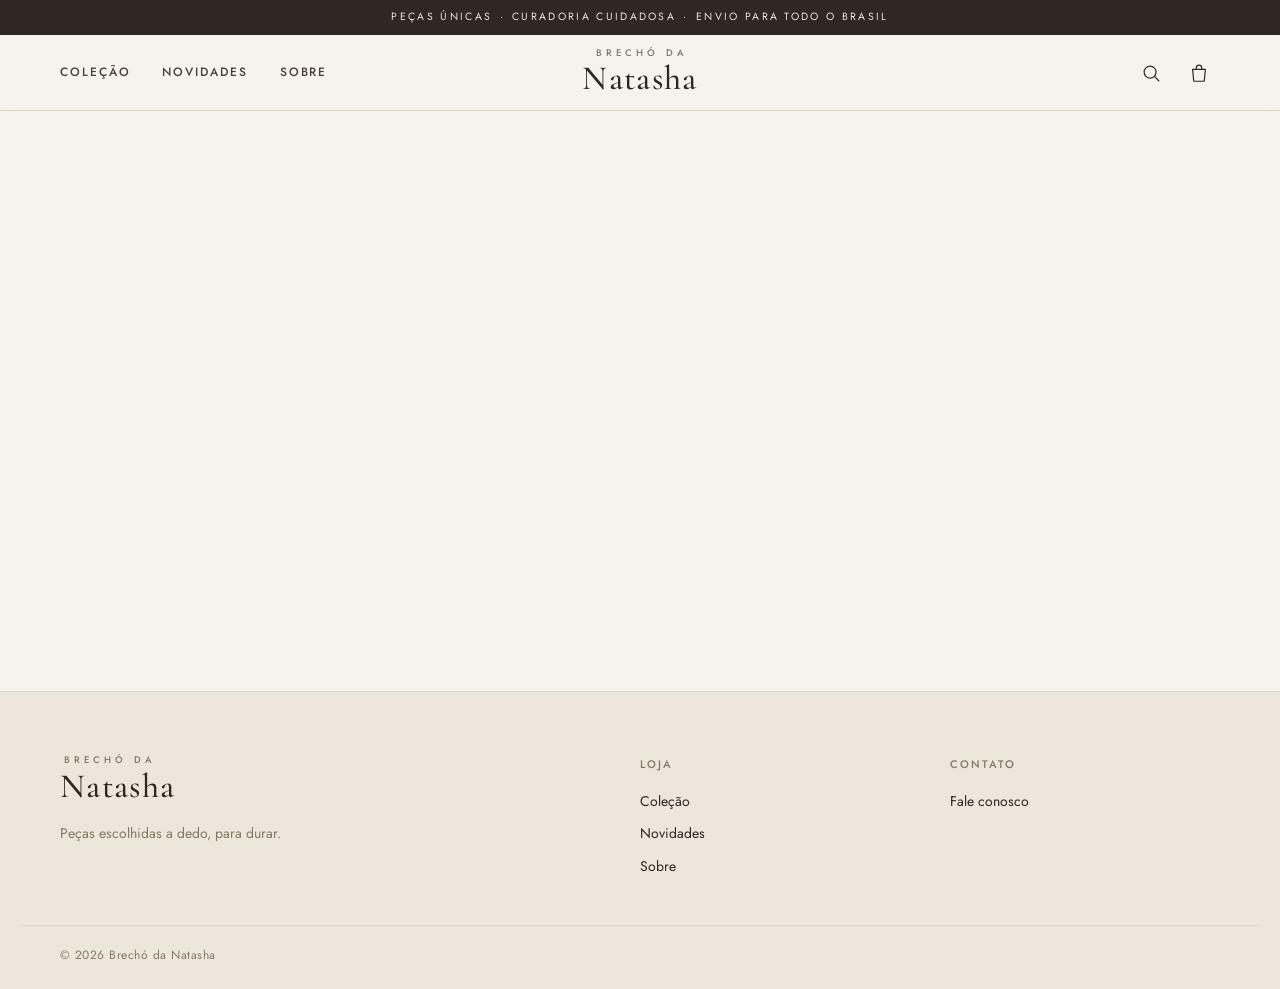
<file: index.html>
<!doctype html>
<html lang="pt-BR">
  <head>
    <meta charset="utf-8" />
    <meta name="viewport" content="width=device-width, initial-scale=1, viewport-fit=cover" />
    <title>Brechó da Natasha</title>
    <meta name="description" content="Peças selecionadas com cuidado: roupas e acessórios de qualidade, em ótimo estado, para um guarda-roupa elegante e atemporal." />
    <meta name="theme-color" content="#f6f2ec" />
    <meta property="og:type" content="website" />
    <meta property="og:title" content="Brechó da Natasha" />
    <meta property="og:description" content="Peças selecionadas com cuidado, para um guarda-roupa elegante e atemporal." />
    <link rel="icon" href="assets/icone.svg" type="image/svg+xml" />
    <link rel="preconnect" href="https://fonts.googleapis.com" />
    <link rel="preconnect" href="https://fonts.gstatic.com" crossorigin />
    <link
      href="https://fonts.googleapis.com/css2?family=Cormorant+Garamond:ital,wght@0,400;0,500;0,600;1,400;1,500&family=Jost:wght@300;400;500&display=swap"
      rel="stylesheet"
    />
    <link rel="stylesheet" href="css/base.css" />
    <link rel="stylesheet" href="css/loja.css" />
  </head>
  <body>
    <a class="sr" href="#conteudo">Ir para o conteúdo</a>

    <div class="faixa" id="faixa"><span>Peças únicas</span><span class="faixa-extra">Curadoria cuidadosa</span><span>Envio para todo o Brasil</span></div>

    <header class="topo" id="topo">
      <div class="topo-interno">
        <button class="icone-botao so-celular" id="abrir-menu" aria-label="Abrir menu">
          <svg viewBox="0 0 24 24" aria-hidden="true"><path d="M3 7h18M3 12h18M3 17h18" /></svg>
        </button>
        <nav class="menu-principal" id="menu-principal" aria-label="Principal">
          <a href="#/colecao" data-rota="colecao">Coleção</a>
          <a href="#/colecao?ordem=recentes" data-rota="novidades">Novidades</a>
          <a href="#/sobre" data-rota="sobre">Sobre</a>
        </nav>
        <a href="#/" class="logo" id="logo" aria-label="Página inicial"></a>
        <div class="acoes-topo">
          <button class="icone-botao" id="abrir-busca" aria-label="Buscar">
            <svg viewBox="0 0 24 24" aria-hidden="true"><circle cx="11" cy="11" r="6.5" /><path d="m16 16 4.5 4.5" /></svg>
          </button>
          <button class="icone-botao sacola-botao" id="abrir-sacola" aria-label="Abrir sacola">
            <svg viewBox="0 0 24 24" aria-hidden="true"><path d="M5 8h14l-1.2 12.2a1 1 0 0 1-1 .8H7.2a1 1 0 0 1-1-.8L5 8Z" /><path d="M9 8V6.5a3 3 0 0 1 6 0V8" /></svg>
            <span class="contador oculto" id="contador-sacola">0</span>
          </button>
        </div>
      </div>
      <form class="busca" id="busca" role="search" hidden>
        <label class="sr" for="campo-busca">Buscar peças</label>
        <input id="campo-busca" type="search" placeholder="Peça, marca ou cor" autocomplete="off" />
        <button type="submit" class="botao pequeno">Buscar</button>
      </form>
    </header>

    <div class="menu-celular" id="menu-celular" hidden>
      <div class="menu-celular-painel">
        <button class="icone-botao fechar" id="fechar-menu" aria-label="Fechar menu">
          <svg viewBox="0 0 24 24" aria-hidden="true"><path d="M6 6l12 12M18 6 6 18" /></svg>
        </button>
        <nav id="menu-celular-links"></nav>
      </div>
    </div>

    <div class="aviso-pedido" id="aviso-pedido" role="status" hidden></div>

    <main id="conteudo" tabindex="-1"></main>

    <footer class="rodape">
      <div class="rodape-interno">
        <div class="rodape-marca">
          <a href="#/" class="logo logo-rodape" id="logo-rodape"></a>
          <p id="rodape-slogan"></p>
        </div>
        <div class="rodape-col">
          <span class="rotulo">Loja</span>
          <a href="#/colecao">Coleção</a>
          <a href="#/colecao?ordem=recentes">Novidades</a>
          <a href="#/sobre">Sobre</a>
        </div>
        <div class="rodape-col" id="rodape-contato">
          <span class="rotulo">Contato</span>
        </div>
      </div>
      <div class="rodape-base">
        <span id="rodape-copy"></span>
      </div>
    </footer>

    <div class="sacola-fundo" id="sacola-fundo" hidden></div>
    <aside class="sacola" id="sacola" aria-label="Sacola" aria-hidden="true">
      <div class="sacola-topo">
        <h2 class="serif">Sua sacola</h2>
        <button class="icone-botao" id="fechar-sacola" aria-label="Fechar sacola">
          <svg viewBox="0 0 24 24" aria-hidden="true"><path d="M6 6l12 12M18 6 6 18" /></svg>
        </button>
      </div>
      <div class="sacola-itens" id="sacola-itens"></div>
      <div class="sacola-rodape" id="sacola-rodape"></div>
    </aside>

    <script src="vendor/supabase-2.118.0.js"></script>
    <script type="module" src="js/loja.js"></script>
  </body>
</html>
</file>
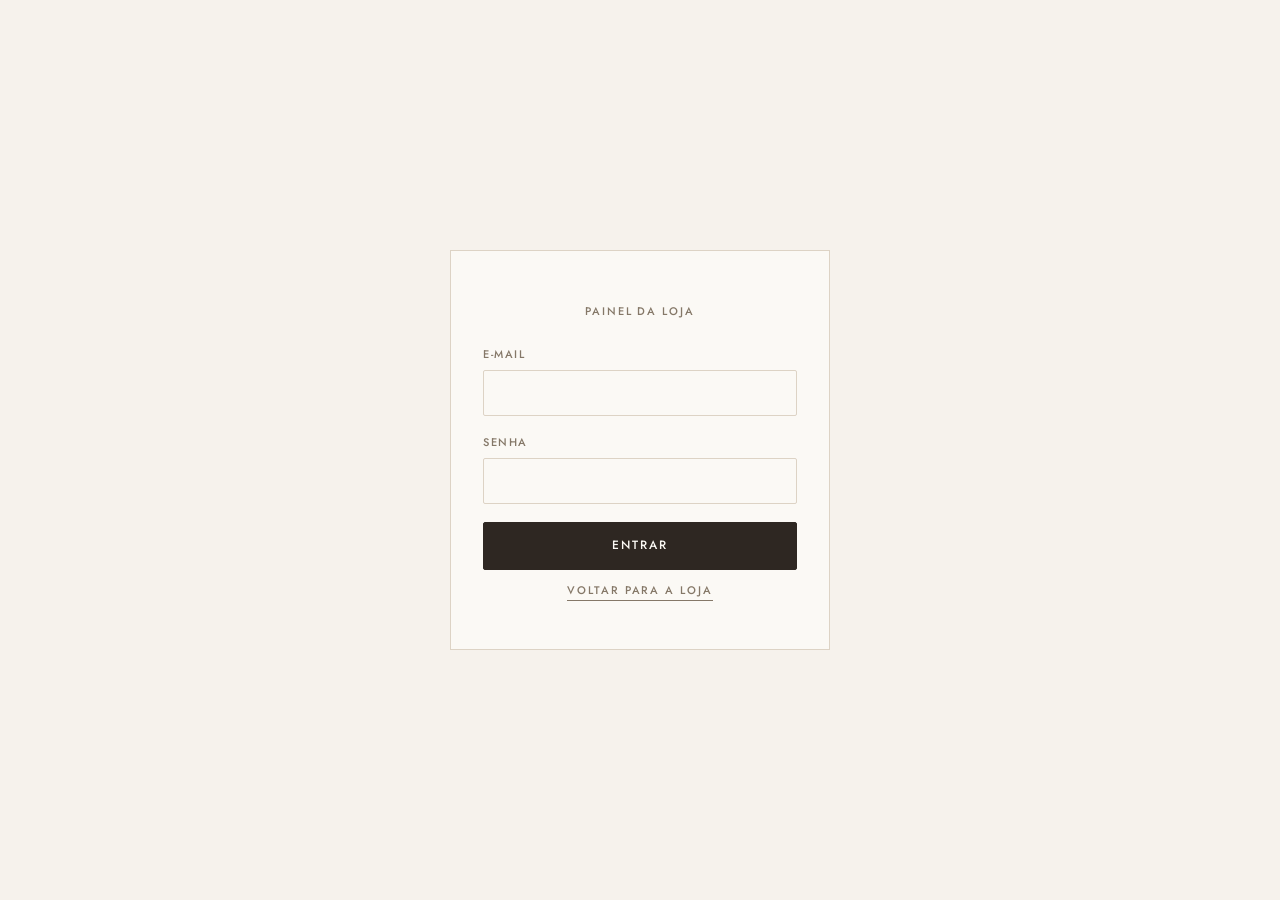
<file: admin.html>
<!doctype html>
<html lang="pt-BR">
  <head>
    <meta charset="utf-8" />
    <meta name="viewport" content="width=device-width, initial-scale=1, viewport-fit=cover" />
    <meta name="robots" content="noindex, nofollow" />
    <title>Painel · Brechó da Natasha</title>
    <meta name="theme-color" content="#2e2722" />
    <link rel="icon" href="assets/icone.svg" type="image/svg+xml" />
    <link rel="preconnect" href="https://fonts.googleapis.com" />
    <link rel="preconnect" href="https://fonts.gstatic.com" crossorigin />
    <link
      href="https://fonts.googleapis.com/css2?family=Cormorant+Garamond:ital,wght@0,400;0,500;0,600;1,400;1,500&family=Jost:wght@300;400;500&display=swap"
      rel="stylesheet"
    />
    <link rel="stylesheet" href="css/base.css" />
    <link rel="stylesheet" href="css/admin.css" />
  </head>
  <body class="painel">
    <!-- Entrar -->
    <section class="entrar oculto" id="tela-entrar">
      <form class="entrar-caixa" id="form-entrar">
        <div class="logo" id="logo-entrar"></div>
        <p class="rotulo">Painel da loja</p>
        <label class="campo"><span>E-mail</span><input name="email" type="email" autocomplete="username" required /></label>
        <label class="campo"><span>Senha</span><input name="senha" type="password" autocomplete="current-password" required /></label>
        <div class="aviso erro oculto" id="erro-entrar"></div>
        <button class="botao largo" type="submit">Entrar</button>
        <a class="link rotulo voltar-loja" href="./">Voltar para a loja</a>
      </form>
    </section>

    <!-- Painel -->
    <div class="app oculto" id="app">
      <aside class="lateral">
        <a class="logo" id="logo-painel" href="./" target="_blank" rel="noopener" title="Abrir a loja"></a>
        <nav class="abas" aria-label="Seções do painel">
          <a href="#cadastro" data-aba="cadastro">
            <svg viewBox="0 0 24 24" aria-hidden="true"><path d="M12 5v14M5 12h14" /></svg>
            <span>Cadastro rápido</span>
          </a>
          <a href="#pecas" data-aba="pecas">
            <svg viewBox="0 0 24 24" aria-hidden="true"><path d="M8 4 4 7l2 4 2-1v10h8V10l2 1 2-4-4-3c-.5 1.6-2 2.5-4 2.5S8.5 5.6 8 4Z" /></svg>
            <span>Peças</span>
          </a>
          <a href="#pedidos" data-aba="pedidos">
            <svg viewBox="0 0 24 24" aria-hidden="true"><path d="M5 8h14l-1.2 12.2a1 1 0 0 1-1 .8H7.2a1 1 0 0 1-1-.8L5 8Z" /><path d="M9 8V6.5a3 3 0 0 1 6 0V8" /></svg>
            <span>Pedidos</span><b class="bolinha oculto" id="novos-pedidos"></b>
          </a>
          <a href="#loja" data-aba="loja">
            <svg viewBox="0 0 24 24" aria-hidden="true"><circle cx="12" cy="12" r="3" /><path d="M19.4 15a1.7 1.7 0 0 0 .3 1.8l.1.1a2 2 0 1 1-2.8 2.8l-.1-.1a1.7 1.7 0 0 0-1.8-.3 1.7 1.7 0 0 0-1 1.5V21a2 2 0 1 1-4 0v-.1a1.7 1.7 0 0 0-1.1-1.5 1.7 1.7 0 0 0-1.8.3l-.1.1a2 2 0 1 1-2.8-2.8l.1-.1a1.7 1.7 0 0 0 .3-1.8 1.7 1.7 0 0 0-1.5-1H3a2 2 0 1 1 0-4h.1a1.7 1.7 0 0 0 1.5-1.1 1.7 1.7 0 0 0-.3-1.8l-.1-.1a2 2 0 1 1 2.8-2.8l.1.1a1.7 1.7 0 0 0 1.8.3H9a1.7 1.7 0 0 0 1-1.5V3a2 2 0 1 1 4 0v.1a1.7 1.7 0 0 0 1 1.5 1.7 1.7 0 0 0 1.8-.3l.1-.1a2 2 0 1 1 2.8 2.8l-.1.1a1.7 1.7 0 0 0-.3 1.8V9a1.7 1.7 0 0 0 1.5 1H21a2 2 0 1 1 0 4h-.1a1.7 1.7 0 0 0-1.5 1Z" /></svg>
            <span>Loja</span>
          </a>
        </nav>
        <div class="lateral-rodape">
          <span id="email-usuario"></span>
          <button class="link" id="sair">Sair</button>
        </div>
      </aside>

      <main class="conteudo-painel">
        <!-- Cadastro rápido -->
        <section class="aba" id="aba-cadastro">
          <header class="aba-topo">
            <div>
              <h1>Cadastro rápido</h1>
              <p>Envie fotos, prints de conversas ou de anúncios do Enjoei, ou cole o texto das peças. O sistema lê tudo e cria os rascunhos para você revisar e publicar.</p>
            </div>
          </header>

          <div class="entrada-rapida">
            <div class="soltar" id="soltar" tabindex="0" role="button" aria-label="Adicionar fotos ou prints">
              <svg viewBox="0 0 24 24" aria-hidden="true"><rect x="3" y="4" width="18" height="16" rx="1.5" /><circle cx="9" cy="10" r="2" /><path d="m21 16-5-5-8 9" /></svg>
              <strong class="so-computador">Solte aqui fotos e prints</strong>
              <strong class="so-celular">Fotos e prints das peças</strong>
              <span class="so-computador">ou cole com Ctrl+V, ou</span>
              <span class="botao pequeno contorno"><span class="so-computador">Escolher arquivos</span><span class="so-celular">Escolher da galeria</span></span>
              <input type="file" id="arquivos" accept="image/*" multiple hidden />
            </div>
            <div class="entrada-texto">
              <label class="campo">
                <span>Texto colado (opcional)</span>
                <textarea id="texto-colado" rows="6" placeholder="Ex.: Vestido midi de linho Farm, tam M, R$ 120&#10;Blazer Zara preto P, de 299 por 149&#10;&#10;Pode colar várias peças de uma vez."></textarea>
              </label>
            </div>
          </div>

          <div class="previas oculto" id="previas"></div>

          <div class="processar-barra">
            <label class="campo modo">
              <span>As imagens são</span>
              <select id="modo">
                <option value="auto">Detectar automaticamente</option>
                <option value="cada">Uma peça por imagem</option>
                <option value="mesma">Todas da mesma peça</option>
              </select>
            </label>
            <button class="botao argila" id="processar" disabled>Ler e criar rascunhos</button>
          </div>
          <p class="dica" id="dica-ia"></p>

          <div id="processando"></div>

          <div class="rascunhos-topo">
            <h2>Rascunhos <span id="qtd-rascunhos"></span></h2>
            <button class="botao pequeno" id="publicar-prontos" disabled>Publicar prontos</button>
          </div>
          <div class="rascunhos" id="lista-rascunhos"></div>
        </section>

        <!-- Peças -->
        <section class="aba oculto" id="aba-pecas">
          <header class="aba-topo">
            <div>
              <h1>Peças</h1>
              <p id="resumo-pecas">&nbsp;</p>
            </div>
          </header>
          <div class="filtros-painel">
            <input class="entrada" id="busca-pecas" type="search" placeholder="Buscar por título, marca ou código" />
            <select class="entrada" id="filtro-status">
              <option value="publicadas">Na loja (disponíveis e reservadas)</option>
              <option value="disponivel">Disponíveis</option>
              <option value="reservado">Reservadas</option>
              <option value="vendido">Vendidas</option>
              <option value="oculto">Ocultas</option>
              <option value="rascunho">Rascunhos</option>
              <option value="todas">Todas</option>
            </select>
            <select class="entrada" id="filtro-categoria"><option value="">Todas as categorias</option></select>
          </div>
          <div class="tabela-pecas" id="tabela-pecas"></div>
          <div class="mais oculto" id="mais-pecas"><button class="botao contorno pequeno" id="carregar-mais-pecas">Carregar mais</button></div>
        </section>

        <!-- Pedidos -->
        <section class="aba oculto" id="aba-pedidos">
          <header class="aba-topo">
            <div>
              <h1>Pedidos</h1>
              <p>Ao marcar como pago, enviado ou concluído, as peças passam a constar como vendidas. Ao cancelar, voltam para a loja.</p>
            </div>
            <select class="entrada" id="filtro-pedidos" style="max-width:220px">
              <option value="abertos">Em aberto</option>
              <option value="novo">Novos</option>
              <option value="pago">Pagos</option>
              <option value="enviado">Enviados</option>
              <option value="concluido">Concluídos</option>
              <option value="cancelado">Cancelados</option>
              <option value="todos">Todos</option>
            </select>
          </header>
          <div class="lista-pedidos" id="lista-pedidos"></div>
        </section>

        <!-- Loja -->
        <section class="aba oculto" id="aba-loja">
          <header class="aba-topo">
            <div>
              <h1>Loja</h1>
              <p>Nome, contatos e textos que aparecem no site.</p>
            </div>
          </header>
          <div class="colunas-loja">
            <div class="coluna-esquerda">
            <form class="cartao-painel formulario-painel" id="form-config">
              <h2>Dados da loja</h2>
              <label class="campo"><span>Nome da loja</span><input name="nome" required /></label>
              <label class="campo"><span>Frase de abertura</span><input name="slogan" /></label>
              <label class="campo"><span>Sobre a loja</span><textarea name="sobre" rows="5"></textarea></label>
              <div class="dupla-painel">
                <label class="campo"><span>WhatsApp (com DDD)</span><input name="whatsapp" type="tel" placeholder="(11) 99999-9999" /></label>
                <label class="campo"><span>Instagram</span><input name="instagram" placeholder="@sualoja" /></label>
              </div>
              <div class="dupla-painel">
                <label class="campo"><span>E-mail</span><input name="email" type="email" /></label>
                <label class="campo"><span>Cidade</span><input name="cidade" placeholder="São Paulo, SP" /></label>
              </div>
              <label class="campo"><span>Texto sobre envio</span><textarea name="envio_info" rows="2"></textarea></label>
              <label class="campo"><span>Texto sobre retirada</span><textarea name="retirada_info" rows="2"></textarea></label>
              <button class="botao" type="submit">Salvar dados da loja</button>
            </form>

            <div class="cartao-painel formulario-painel" id="cartao-pagamento">
              <h2>Pagamento pelo site</h2>
              <div class="status-envio" id="status-pagamento">Verificando o Mercado Pago…</div>
              <label class="marcar"><input type="checkbox" id="pagamento-online" disabled /> Cobrar pelo site: PIX e cartão no Mercado Pago</label>
              <p class="dica">Ligado, a cliente paga logo depois do pedido e as peças ficam reservadas por 2 horas. Pago, o pedido vira <strong>Pago</strong> sozinho; sem pagamento, as peças voltam para a vitrine. Desligado, o pagamento é combinado pelo WhatsApp, como antes.</p>
            </div>

            <form class="cartao-painel formulario-painel" id="form-envio" novalidate>
              <h2>Envio e etiquetas</h2>
              <div class="status-envio" id="status-envio">Verificando o Melhor Envio…</div>
              <p class="dica">Estes dados vão como remetente nas etiquetas e definem o frete calculado no site. Ficam visíveis só aqui no painel.</p>
              <div class="dupla-painel">
                <label class="campo"><span>Nome de quem envia</span><input name="nome" autocomplete="name" /></label>
                <label class="campo"><span>CPF ou CNPJ</span><input name="documento" inputmode="numeric" autocomplete="off" /></label>
              </div>
              <div class="dupla-painel">
                <label class="campo"><span>Telefone</span><input name="telefone" type="tel" placeholder="(21) 99999-9999" /></label>
                <label class="campo"><span>E-mail</span><input name="email" type="email" /></label>
              </div>
              <div class="dupla-painel">
                <label class="campo"><span>CEP de onde as peças saem</span><input name="cep" inputmode="numeric" placeholder="00000-000" /></label>
                <label class="campo"><span>Número</span><input name="numero" /></label>
              </div>
              <label class="campo"><span>Rua</span><input name="rua" /></label>
              <div class="dupla-painel">
                <label class="campo"><span>Complemento</span><input name="complemento" /></label>
                <label class="campo"><span>Bairro</span><input name="bairro" /></label>
              </div>
              <div class="dupla-painel">
                <label class="campo"><span>Cidade</span><input name="cidade" /></label>
                <label class="campo"><span>UF</span><input name="uf" maxlength="2" placeholder="RJ" /></label>
              </div>
              <fieldset class="grupo-marcar">
                <legend>Transportadoras oferecidas no site</legend>
                <div class="lista-marcar" id="lista-transportadoras"></div>
              </fieldset>
              <div class="formulario-painel oculto" id="agencias-envio"></div>
              <div class="dupla-painel">
                <label class="campo"><span>Dias até postar</span><input name="dias_postagem" type="number" min="0" max="15" /></label>
                <label class="marcar"><input type="checkbox" name="declarar_valor" /> Declarar o valor das peças (seguro do envio)</label>
              </div>
              <button class="botao" type="submit">Salvar dados de envio</button>
            </form>
            </div>

            <div class="coluna-direita">
              <div class="cartao-painel">
                <h2>Categorias</h2>
                <div id="lista-categorias" class="lista-categorias"></div>
                <form id="form-categoria" class="nova-categoria">
                  <input class="entrada" name="nome" placeholder="Nova categoria" required />
                  <button class="botao pequeno" type="submit">Adicionar</button>
                </form>
              </div>
              <div class="cartao-painel">
                <h2>Leitura automática</h2>
                <p class="dica" id="status-ia">Verificando…</p>
              </div>
              <form class="cartao-painel formulario-painel" id="form-senha" novalidate>
                <h2>Trocar senha</h2>
                <label class="campo"><span>Nova senha</span><input name="senha" type="password" minlength="8" autocomplete="new-password" required /></label>
                <label class="campo"><span>Repita a nova senha</span><input name="senha2" type="password" minlength="8" autocomplete="new-password" required /></label>
                <button class="botao contorno" type="submit">Trocar senha</button>
              </form>
            </div>
          </div>
        </section>
      </main>
    </div>

    <!-- Edição de peça -->
    <dialog class="dialogo" id="dialogo-editar">
      <div class="dialogo-topo">
        <h2>Editar peça</h2>
        <button class="icone" data-fechar aria-label="Fechar">✕</button>
      </div>
      <div id="dialogo-editar-corpo"></div>
    </dialog>

    <!-- Recorte de foto -->
    <dialog class="dialogo dialogo-recorte" id="dialogo-recorte">
      <div class="dialogo-topo">
        <h2>Ajustar recorte</h2>
        <button class="icone" data-fechar aria-label="Fechar">✕</button>
      </div>
      <p class="dica">Arraste sobre a imagem para marcar só a parte da peça.</p>
      <div class="recorte-area" id="recorte-area">
        <img id="recorte-imagem" alt="" draggable="false" />
        <div class="recorte-caixa oculto" id="recorte-caixa"></div>
      </div>
      <div class="dialogo-acoes">
        <button class="botao contorno pequeno" id="recorte-inteira">Usar imagem inteira</button>
        <button class="botao pequeno" id="recorte-aplicar">Aplicar recorte</button>
      </div>
    </dialog>

    <script src="vendor/supabase-2.118.0.js"></script>
    <script type="module" src="js/admin.js"></script>
  </body>
</html>
</file>
<file: css/base.css>
/* Brechó da Natasha: base visual compartilhada (loja e painel) */

:root {
  --linho: #f6f2ec;
  --linho-claro: #fbf9f5;
  --areia: #ede6db;
  --pedra: #ddd3c5;
  --pedra-escura: #c9bcaa;
  --taupe: #857868;
  --cafe: #2e2722;
  --cafe-suave: #4a4038;
  --argila: #9a6a4f;
  --argila-escura: #7f553e;
  --oliva: #6e6b4f;
  --erro: #9b3d2e;
  --ok: #56603f;

  --serif: "Cormorant Garamond", "Cormorant", Garamond, "Times New Roman", serif;
  --sans: "Jost", "Futura", "Avenir Next", "Helvetica Neue", Arial, sans-serif;

  --raio: 2px;
  --sombra: 0 18px 50px -24px rgba(46, 39, 34, 0.35);
  --transicao: 220ms cubic-bezier(0.2, 0.6, 0.2, 1);
  --largura: 1240px;
  --margem: clamp(16px, 4vw, 40px);
}

*,
*::before,
*::after {
  box-sizing: border-box;
}

html {
  -webkit-text-size-adjust: 100%;
}

body {
  margin: 0;
  background: var(--linho);
  color: var(--cafe);
  font-family: var(--sans);
  font-weight: 400;
  font-size: 16px;
  line-height: 1.6;
  -webkit-font-smoothing: antialiased;
  text-rendering: optimizeLegibility;
}

img {
  display: block;
  max-width: 100%;
}

a {
  color: inherit;
  text-decoration: none;
}

button,
input,
select,
textarea {
  font: inherit;
  color: inherit;
}

button {
  cursor: pointer;
}

:focus-visible {
  outline: 1px solid var(--argila);
  outline-offset: 3px;
}

.oculto,
[hidden] {
  display: none !important;
}

.sr {
  position: absolute;
  width: 1px;
  height: 1px;
  overflow: hidden;
  clip: rect(0 0 0 0);
  white-space: nowrap;
}

.serif {
  font-family: var(--serif);
}

.rotulo {
  font-family: var(--sans);
  font-size: 11px;
  font-weight: 500;
  letter-spacing: 0.18em;
  text-transform: uppercase;
  color: var(--taupe);
}

/* Botões */
.botao {
  display: inline-flex;
  align-items: center;
  justify-content: center;
  gap: 10px;
  min-height: 48px;
  padding: 0 28px;
  border: 1px solid var(--cafe);
  border-radius: var(--raio);
  background: var(--cafe);
  color: var(--linho-claro);
  font-size: 12px;
  font-weight: 500;
  letter-spacing: 0.16em;
  text-transform: uppercase;
  transition: background var(--transicao), color var(--transicao), border-color var(--transicao);
}

.botao:hover {
  background: var(--cafe-suave);
  border-color: var(--cafe-suave);
}

.botao:disabled {
  opacity: 0.45;
  cursor: not-allowed;
}

.botao.contorno {
  background: transparent;
  color: var(--cafe);
}

.botao.contorno:hover {
  background: var(--cafe);
  color: var(--linho-claro);
}

.botao.argila {
  background: var(--argila);
  border-color: var(--argila);
}

.botao.argila:hover {
  background: var(--argila-escura);
  border-color: var(--argila-escura);
}

.botao.pequeno {
  min-height: 38px;
  padding: 0 18px;
  font-size: 11px;
}

.botao.largo {
  width: 100%;
}

.link {
  border-bottom: 1px solid currentColor;
  padding-bottom: 1px;
  transition: color var(--transicao);
}

.link:hover {
  color: var(--argila);
}

/* Formulários */
.campo {
  display: flex;
  flex-direction: column;
  gap: 6px;
}

.campo > span {
  font-size: 11px;
  font-weight: 500;
  letter-spacing: 0.14em;
  text-transform: uppercase;
  color: var(--taupe);
}

.campo input,
.campo select,
.campo textarea,
.entrada {
  width: 100%;
  min-height: 46px;
  padding: 10px 14px;
  border: 1px solid var(--pedra);
  border-radius: var(--raio);
  background: var(--linho-claro);
  font-size: 15px;
  transition: border-color var(--transicao), background var(--transicao);
}

.campo textarea {
  min-height: 96px;
  resize: vertical;
  line-height: 1.5;
}

.campo input:focus,
.campo select:focus,
.campo textarea:focus,
.entrada:focus {
  outline: none;
  border-color: var(--argila);
  background: #fff;
}

.campo select {
  appearance: none;
  background-image: linear-gradient(45deg, transparent 50%, var(--taupe) 50%),
    linear-gradient(135deg, var(--taupe) 50%, transparent 50%);
  background-position: calc(100% - 18px) 50%, calc(100% - 13px) 50%;
  background-size: 5px 5px;
  background-repeat: no-repeat;
  padding-right: 36px;
}

.aviso {
  padding: 14px 16px;
  border-left: 2px solid var(--argila);
  background: var(--areia);
  font-size: 14px;
}

.aviso.erro {
  border-color: var(--erro);
  color: var(--erro);
}

/* Toast */
.toast {
  position: fixed;
  left: 50%;
  bottom: 24px;
  z-index: 200;
  transform: translate(-50%, 20px);
  max-width: calc(100vw - 32px);
  padding: 14px 22px;
  border-radius: var(--raio);
  background: var(--cafe);
  color: var(--linho-claro);
  font-size: 14px;
  letter-spacing: 0.02em;
  opacity: 0;
  pointer-events: none;
  transition: opacity var(--transicao), transform var(--transicao);
}

.toast.visivel {
  opacity: 1;
  transform: translate(-50%, 0);
}

.toast.erro {
  background: var(--erro);
}

/* Carregando */
.girando {
  width: 18px;
  height: 18px;
  border: 1.5px solid currentColor;
  border-right-color: transparent;
  border-radius: 50%;
  animation: girar 0.8s linear infinite;
}

@keyframes girar {
  to {
    transform: rotate(360deg);
  }
}

.esqueleto {
  background: linear-gradient(90deg, var(--areia) 0%, var(--linho-claro) 50%, var(--areia) 100%);
  background-size: 200% 100%;
  animation: brilho 1.4s ease-in-out infinite;
}

@keyframes brilho {
  from {
    background-position: 100% 0;
  }
  to {
    background-position: -100% 0;
  }
}

@media (prefers-reduced-motion: reduce) {
  *,
  *::before,
  *::after {
    animation-duration: 0.01ms !important;
    transition-duration: 0.01ms !important;
    scroll-behavior: auto !important;
  }
}

/* No celular, campos com letra menor que 16px fazem o iPhone dar zoom na tela
   ao tocar neles. Vale para a loja e para o painel. */
@media (max-width: 820px) {
  input:not([type="checkbox"]):not([type="radio"]):not([type="range"]),
  select,
  textarea {
    font-size: 16px !important;
  }
}
</file>
<file: css/loja.css>
/* Loja: vitrine */

.faixa {
  padding: 9px var(--margem);
  background: var(--cafe);
  color: var(--areia);
  font-size: 10.5px;
  letter-spacing: 0.22em;
  text-align: center;
  text-transform: uppercase;
}

.faixa span + span::before {
  content: "·";
  margin: 0 0.7em;
}

/* Topo */
.topo {
  position: sticky;
  top: 0;
  z-index: 50;
  background: rgba(246, 242, 236, 0.94);
  backdrop-filter: blur(10px);
  -webkit-backdrop-filter: blur(10px);
  border-bottom: 1px solid var(--pedra);
}

.topo-interno {
  display: grid;
  grid-template-columns: 1fr auto 1fr;
  align-items: center;
  max-width: var(--largura);
  margin: 0 auto;
  padding: 14px var(--margem);
}

.menu-principal {
  display: flex;
  gap: 32px;
}

.menu-principal a {
  font-size: 12px;
  font-weight: 500;
  letter-spacing: 0.16em;
  text-transform: uppercase;
  color: var(--cafe-suave);
  transition: color var(--transicao);
}

.menu-principal a:hover,
.menu-principal a.ativo {
  color: var(--argila);
}

.logo {
  display: flex;
  flex-direction: column;
  align-items: center;
  line-height: 1;
  text-align: center;
}

.logo-menor {
  font-family: var(--sans);
  font-size: 9.5px;
  font-weight: 500;
  letter-spacing: 0.42em;
  text-transform: uppercase;
  color: var(--taupe);
  margin-bottom: 4px;
  padding-left: 0.42em;
}

.logo-maior {
  font-family: var(--serif);
  font-size: 34px;
  font-weight: 500;
  letter-spacing: 0.04em;
  color: var(--cafe);
}

.acoes-topo {
  display: flex;
  justify-content: flex-end;
  gap: 6px;
}

.icone-botao {
  position: relative;
  display: inline-flex;
  align-items: center;
  justify-content: center;
  width: 42px;
  height: 42px;
  padding: 0;
  border: 0;
  background: transparent;
  color: var(--cafe);
}

.icone-botao svg {
  width: 22px;
  height: 22px;
  fill: none;
  stroke: currentColor;
  stroke-width: 1.3;
  stroke-linecap: round;
  stroke-linejoin: round;
}

.icone-botao:hover {
  color: var(--argila);
}

.contador {
  position: absolute;
  top: 5px;
  right: 3px;
  min-width: 17px;
  height: 17px;
  padding: 0 4px;
  border-radius: 9px;
  background: var(--argila);
  color: #fff;
  font-size: 10px;
  font-weight: 500;
  line-height: 17px;
  text-align: center;
}

.so-celular {
  display: none;
}

.busca {
  display: flex;
  gap: 10px;
  max-width: 640px;
  margin: 0 auto;
  padding: 0 var(--margem) 16px;
}

.busca input {
  flex: 1;
  min-height: 44px;
  padding: 0 4px;
  border: 0;
  border-bottom: 1px solid var(--cafe);
  background: transparent;
  font-size: 17px;
}

.busca input:focus {
  outline: none;
  border-color: var(--argila);
}

/* Menu no celular */
.menu-celular {
  position: fixed;
  inset: 0;
  z-index: 120;
  background: rgba(46, 39, 34, 0.35);
}

.menu-celular-painel {
  position: absolute;
  top: 0;
  bottom: 0;
  left: 0;
  width: min(86vw, 360px);
  padding: 24px 28px;
  background: var(--linho);
  overflow-y: auto;
}

.menu-celular-painel .fechar {
  margin: -8px 0 16px -10px;
}

#menu-celular-links {
  display: flex;
  flex-direction: column;
}

#menu-celular-links a {
  padding: 12px 0;
  border-bottom: 1px solid var(--pedra);
  font-family: var(--serif);
  font-size: 24px;
}

#menu-celular-links .rotulo {
  margin: 26px 0 4px;
}

#menu-celular-links .sub {
  font-family: var(--sans);
  font-size: 15px;
  border-bottom: 0;
  padding: 8px 0;
  color: var(--cafe-suave);
}

/* Estrutura geral */
main {
  min-height: 60vh;
  outline: none;
}

.secao {
  max-width: var(--largura);
  margin: 0 auto;
  padding: 72px var(--margem);
}

.secao-titulo {
  display: flex;
  align-items: baseline;
  justify-content: space-between;
  gap: 16px;
  margin-bottom: 36px;
}

.secao-titulo h2 {
  margin: 0;
  font-family: var(--serif);
  font-size: clamp(30px, 4vw, 42px);
  font-weight: 400;
  line-height: 1.1;
}

/* Abertura */
.abertura {
  display: grid;
  grid-template-columns: 1.05fr 1fr;
  gap: clamp(28px, 6vw, 88px);
  align-items: center;
  max-width: var(--largura);
  margin: 0 auto;
  padding: clamp(40px, 7vw, 96px) var(--margem) clamp(48px, 7vw, 88px);
}

.abertura-texto .rotulo {
  display: block;
  margin-bottom: 22px;
}

.abertura h1 {
  margin: 0 0 24px;
  font-family: var(--serif);
  font-size: clamp(44px, 6.4vw, 84px);
  font-weight: 400;
  line-height: 1.02;
  letter-spacing: -0.01em;
}

.abertura h1 em {
  font-style: italic;
  color: var(--argila);
}

.abertura p {
  max-width: 440px;
  margin: 0 0 36px;
  color: var(--cafe-suave);
  font-size: 17px;
  font-weight: 300;
}

.abertura-imagens {
  position: relative;
  display: grid;
  grid-template-columns: 1fr 0.78fr;
  gap: 16px;
  align-items: end;
}

.abertura-imagens a {
  display: block;
  overflow: hidden;
  background: var(--areia);
}

.abertura-imagens a:first-child {
  aspect-ratio: 3 / 4.2;
}

.abertura-imagens a:nth-child(2) {
  aspect-ratio: 3 / 4;
  margin-bottom: 48px;
}

.abertura-imagens img {
  width: 100%;
  height: 100%;
  object-fit: cover;
  transition: transform 900ms cubic-bezier(0.2, 0.6, 0.2, 1);
}

.abertura-imagens a:hover img {
  transform: scale(1.03);
}

.abertura-vazia {
  position: relative;
  aspect-ratio: 4 / 5;
  background: var(--areia);
  overflow: hidden;
}

.abertura-vazia::before {
  content: "";
  position: absolute;
  inset: 22px;
  border: 1px solid var(--pedra-escura);
}

.abertura-vazia span {
  position: absolute;
  inset: 0;
  display: flex;
  align-items: center;
  justify-content: center;
  font-family: var(--serif);
  font-size: clamp(120px, 18vw, 220px);
  font-style: italic;
  color: var(--pedra-escura);
}

/* Categorias */
.categorias-faixa {
  border-top: 1px solid var(--pedra);
  border-bottom: 1px solid var(--pedra);
}

.categorias-lista {
  display: flex;
  gap: 8px 36px;
  justify-content: center;
  flex-wrap: wrap;
  max-width: var(--largura);
  margin: 0 auto;
  padding: 22px var(--margem);
}

.categorias-lista a {
  font-family: var(--serif);
  font-size: 21px;
  font-style: italic;
  color: var(--cafe-suave);
  white-space: nowrap;
  transition: color var(--transicao);
}

.categorias-lista a:hover {
  color: var(--argila);
}

/* Grade de peças */
.grade {
  display: grid;
  grid-template-columns: repeat(4, 1fr);
  gap: 44px 22px;
}

.cartao {
  display: flex;
  flex-direction: column;
  gap: 14px;
}

.cartao-foto {
  position: relative;
  display: block;
  aspect-ratio: 3 / 4;
  overflow: hidden;
  background: var(--areia);
}

.cartao-foto img {
  position: absolute;
  inset: 0;
  width: 100%;
  height: 100%;
  object-fit: cover;
  transition: opacity 500ms ease, transform 900ms cubic-bezier(0.2, 0.6, 0.2, 1);
}

.cartao-foto img.segunda {
  opacity: 0;
}

.cartao:hover .cartao-foto img.segunda {
  opacity: 1;
}

.cartao:hover .cartao-foto img:only-of-type {
  transform: scale(1.03);
}

.selo {
  position: absolute;
  top: 12px;
  left: 12px;
  z-index: 2;
  padding: 5px 10px;
  background: var(--linho-claro);
  color: var(--cafe);
  font-size: 10px;
  font-weight: 500;
  letter-spacing: 0.16em;
  text-transform: uppercase;
}

.selo.escuro {
  background: var(--cafe);
  color: var(--linho-claro);
}

.cartao-info {
  display: flex;
  flex-direction: column;
  gap: 3px;
}

.cartao-info .rotulo {
  font-size: 10px;
}

.cartao-titulo {
  font-family: var(--serif);
  font-size: 20px;
  line-height: 1.2;
}

.cartao-linha {
  display: flex;
  align-items: baseline;
  justify-content: space-between;
  gap: 10px;
  margin-top: 4px;
  font-size: 14px;
}

.cartao-linha .tamanho {
  color: var(--taupe);
  font-size: 12px;
  letter-spacing: 0.08em;
}

.preco {
  font-weight: 500;
  letter-spacing: 0.02em;
}

.preco-antigo {
  margin-right: 8px;
  color: var(--taupe);
  font-weight: 400;
  text-decoration: line-through;
}

.cartao.indisponivel .cartao-foto img {
  filter: grayscale(0.35);
  opacity: 0.75;
}

.cartao-esqueleto .cartao-foto {
  animation: brilho 1.4s ease-in-out infinite;
}

.vazio {
  padding: 80px 0;
  text-align: center;
  color: var(--taupe);
}

.vazio h3 {
  margin: 0 0 10px;
  font-family: var(--serif);
  font-size: 30px;
  font-weight: 400;
  color: var(--cafe);
}

.mais {
  display: flex;
  justify-content: center;
  margin-top: 56px;
}

/* Valores */
.valores {
  display: grid;
  grid-template-columns: repeat(3, 1fr);
  gap: 32px;
  max-width: var(--largura);
  margin: 0 auto;
  padding: 64px var(--margem);
  border-top: 1px solid var(--pedra);
}

.valores div {
  text-align: center;
}

.valores h3 {
  margin: 0 0 8px;
  font-family: var(--serif);
  font-size: 24px;
  font-weight: 400;
}

.valores p {
  max-width: 300px;
  margin: 0 auto;
  color: var(--taupe);
  font-size: 14px;
}

/* Coleção: filtros */
.colecao-cabeca {
  max-width: var(--largura);
  margin: 0 auto;
  padding: 56px var(--margem) 0;
  text-align: center;
}

.colecao-cabeca h1 {
  margin: 0;
  font-family: var(--serif);
  font-size: clamp(40px, 5vw, 60px);
  font-weight: 400;
  line-height: 1.05;
}

.colecao-cabeca p {
  margin: 10px 0 0;
  color: var(--taupe);
}

.filtros {
  display: flex;
  flex-wrap: wrap;
  gap: 12px;
  align-items: center;
  justify-content: space-between;
  max-width: var(--largura);
  margin: 36px auto 0;
  padding: 14px var(--margem);
  border-top: 1px solid var(--pedra);
  border-bottom: 1px solid var(--pedra);
}

.filtros-grupo {
  display: flex;
  flex-wrap: wrap;
  gap: 10px;
}

.filtro {
  min-height: 40px;
  padding: 0 34px 0 14px;
  border: 1px solid var(--pedra);
  border-radius: var(--raio);
  background-color: transparent;
  background-image: linear-gradient(45deg, transparent 50%, var(--taupe) 50%),
    linear-gradient(135deg, var(--taupe) 50%, transparent 50%);
  background-position: calc(100% - 16px) 50%, calc(100% - 11px) 50%;
  background-size: 5px 5px;
  background-repeat: no-repeat;
  appearance: none;
  font-size: 13px;
  letter-spacing: 0.04em;
}

.filtro:focus {
  outline: none;
  border-color: var(--argila);
}

.contagem {
  color: var(--taupe);
  font-size: 13px;
}

.limpar-busca {
  display: inline-flex;
  align-items: center;
  gap: 8px;
  min-height: 40px;
  padding: 0 14px;
  border: 1px solid var(--cafe);
  border-radius: 20px;
  background: transparent;
  font-size: 13px;
}

/* Barra de compra fixa no rodapé da tela (só aparece no celular) */
.barra-compra {
  display: none;
}

/* Página da peça */
.peca {
  display: grid;
  grid-template-columns: 1.15fr 1fr;
  gap: clamp(28px, 5vw, 72px);
  max-width: var(--largura);
  margin: 0 auto;
  padding: 32px var(--margem) 72px;
}

.trilha {
  grid-column: 1 / -1;
  display: flex;
  flex-wrap: wrap;
  gap: 8px;
  color: var(--taupe);
  font-size: 12px;
  letter-spacing: 0.06em;
}

.trilha a:hover {
  color: var(--argila);
}

.galeria {
  display: grid;
  grid-template-columns: 76px 1fr;
  gap: 14px;
  align-self: start;
  position: sticky;
  top: 96px;
}

.galeria-miniaturas {
  display: flex;
  flex-direction: column;
  gap: 10px;
}

.galeria-miniaturas button {
  padding: 0;
  border: 1px solid transparent;
  background: var(--areia);
  aspect-ratio: 3 / 4;
  overflow: hidden;
  opacity: 0.6;
  transition: opacity var(--transicao), border-color var(--transicao);
}

.galeria-miniaturas button.ativa,
.galeria-miniaturas button:hover {
  opacity: 1;
  border-color: var(--cafe);
}

.galeria-miniaturas img {
  width: 100%;
  height: 100%;
  object-fit: cover;
}

.galeria-principal {
  display: flex;
  overflow-x: auto;
  scroll-snap-type: x mandatory;
  scrollbar-width: none;
  background: var(--areia);
}

.galeria-principal::-webkit-scrollbar {
  display: none;
}

.galeria-principal figure {
  flex: 0 0 100%;
  margin: 0;
  aspect-ratio: 3 / 4;
  scroll-snap-align: start;
}

.galeria-principal img {
  width: 100%;
  height: 100%;
  object-fit: cover;
}

.galeria-pontos {
  display: none;
}

.peca-info {
  padding-top: 8px;
}

.peca-info h1 {
  margin: 10px 0 14px;
  font-family: var(--serif);
  font-size: clamp(34px, 4vw, 46px);
  font-weight: 400;
  line-height: 1.08;
}

.peca-preco {
  margin-bottom: 30px;
  font-size: 20px;
}

.peca-detalhes {
  display: grid;
  grid-template-columns: auto 1fr;
  gap: 10px 24px;
  margin: 0 0 30px;
  padding: 22px 0;
  border-top: 1px solid var(--pedra);
  border-bottom: 1px solid var(--pedra);
  font-size: 15px;
}

.peca-detalhes dt {
  font-size: 11px;
  font-weight: 500;
  letter-spacing: 0.14em;
  text-transform: uppercase;
  color: var(--taupe);
  padding-top: 3px;
}

.peca-detalhes dd {
  margin: 0;
}

.peca-descricao {
  margin: 0 0 32px;
  color: var(--cafe-suave);
  font-weight: 300;
  font-size: 16.5px;
  white-space: pre-line;
}

.peca-acoes {
  display: flex;
  flex-direction: column;
  gap: 12px;
}

.peca-nota {
  display: flex;
  align-items: center;
  gap: 10px;
  margin-top: 18px;
  color: var(--taupe);
  font-size: 13px;
}

.peca-nota::before {
  content: "";
  width: 6px;
  height: 6px;
  border-radius: 50%;
  background: var(--oliva);
}

.dobras {
  margin-top: 36px;
  border-top: 1px solid var(--pedra);
}

.dobras details {
  border-bottom: 1px solid var(--pedra);
}

.dobras summary {
  display: flex;
  align-items: center;
  justify-content: space-between;
  padding: 18px 0;
  font-size: 12px;
  font-weight: 500;
  letter-spacing: 0.16em;
  text-transform: uppercase;
  list-style: none;
  cursor: pointer;
}

.dobras summary::-webkit-details-marker {
  display: none;
}

.dobras summary::after {
  content: "+";
  font-family: var(--serif);
  font-size: 22px;
  font-weight: 400;
  line-height: 1;
}

.dobras details[open] summary::after {
  content: "–";
}

.dobras details p {
  margin: 0 0 20px;
  color: var(--cafe-suave);
  font-size: 15px;
  white-space: pre-line;
}

/* Sacola */
.sacola-fundo {
  position: fixed;
  inset: 0;
  z-index: 130;
  background: rgba(46, 39, 34, 0.35);
}

.sacola {
  position: fixed;
  top: 0;
  right: 0;
  bottom: 0;
  z-index: 140;
  display: flex;
  flex-direction: column;
  width: min(100vw, 440px);
  background: var(--linho);
  box-shadow: var(--sombra);
  transform: translateX(100%);
  transition: transform 320ms cubic-bezier(0.2, 0.6, 0.2, 1);
  visibility: hidden;
}

.sacola.aberta {
  transform: none;
  visibility: visible;
}

.sacola-topo {
  display: flex;
  align-items: center;
  justify-content: space-between;
  padding: 18px 24px;
  border-bottom: 1px solid var(--pedra);
}

.sacola-topo h2 {
  margin: 0;
  font-size: 28px;
  font-weight: 400;
}

.sacola-itens {
  flex: 1;
  overflow-y: auto;
  padding: 8px 24px;
}

.item-sacola {
  display: grid;
  grid-template-columns: 76px 1fr auto;
  gap: 16px;
  padding: 18px 0;
  border-bottom: 1px solid var(--pedra);
}

.item-sacola img,
.item-sacola .sem-foto {
  width: 76px;
  aspect-ratio: 3 / 4;
  object-fit: cover;
  background: var(--areia);
}

.item-sacola h3 {
  margin: 2px 0 4px;
  font-family: var(--serif);
  font-size: 19px;
  font-weight: 400;
  line-height: 1.2;
}

.item-sacola .detalhe {
  color: var(--taupe);
  font-size: 13px;
}

.item-sacola .remover {
  align-self: start;
  padding: 0;
  border: 0;
  background: none;
  color: var(--taupe);
  font-size: 12px;
  letter-spacing: 0.06em;
  text-decoration: underline;
  text-underline-offset: 3px;
}

.item-sacola .remover:hover {
  color: var(--erro);
}

.item-sacola.indisponivel {
  opacity: 0.55;
}

.sacola-rodape {
  padding: 20px 24px calc(20px + env(safe-area-inset-bottom));
  border-top: 1px solid var(--pedra);
}

.linha-total {
  display: flex;
  justify-content: space-between;
  margin-bottom: 16px;
  font-size: 15px;
}

.linha-total strong {
  font-weight: 500;
}

.sacola-vazia {
  padding: 60px 0;
  text-align: center;
  color: var(--taupe);
}

.sacola-vazia p {
  margin: 0 0 24px;
  font-family: var(--serif);
  font-size: 22px;
  color: var(--cafe);
}

/* Finalizar */
.finalizar {
  display: grid;
  grid-template-columns: 1.2fr 1fr;
  gap: clamp(28px, 5vw, 72px);
  max-width: 1080px;
  margin: 0 auto;
  padding: 48px var(--margem) 80px;
}

.finalizar h1 {
  grid-column: 1 / -1;
  margin: 0;
  font-family: var(--serif);
  font-size: clamp(36px, 4.5vw, 52px);
  font-weight: 400;
}

.formulario {
  display: flex;
  flex-direction: column;
  gap: 18px;
}

.formulario fieldset {
  margin: 0;
  padding: 0;
  border: 0;
}

.formulario legend {
  margin-bottom: 12px;
  font-family: var(--serif);
  font-size: 24px;
}

.dupla {
  display: grid;
  grid-template-columns: 1fr 1fr;
  gap: 14px;
}

.opcoes-entrega {
  display: grid;
  grid-template-columns: 1fr 1fr;
  gap: 12px;
}

.opcao {
  position: relative;
  display: flex;
  flex-direction: column;
  gap: 4px;
  padding: 16px;
  border: 1px solid var(--pedra);
  border-radius: var(--raio);
  cursor: pointer;
  transition: border-color var(--transicao), background var(--transicao);
}

.opcao input {
  position: absolute;
  opacity: 0;
}

.opcao strong {
  font-weight: 500;
}

.opcao small {
  color: var(--taupe);
  font-size: 13px;
  line-height: 1.4;
}

.opcao:has(input:checked) {
  border-color: var(--cafe);
  background: var(--linho-claro);
}

.opcao:has(input:focus-visible) {
  outline: 1px solid var(--argila);
  outline-offset: 2px;
}

.dupla-cep {
  align-items: end;
}

.link-cep {
  justify-self: start;
  padding-bottom: 12px;
  color: var(--taupe);
  font-size: 13px;
  text-decoration: underline;
  text-underline-offset: 3px;
  transition: color var(--transicao);
}

.link-cep:hover {
  color: var(--cafe);
}

.cidade-uf {
  display: grid;
  grid-template-columns: 1fr 92px;
  gap: 14px;
}

.campo > span em {
  margin-left: 6px;
  font-style: normal;
  letter-spacing: 0.04em;
  text-transform: none;
  color: var(--pedra-escura);
}

.frete {
  display: flex;
  flex-direction: column;
  gap: 10px;
}

.frete:empty {
  display: none;
}

.frete-aviso {
  display: flex;
  align-items: center;
  gap: 10px;
  margin: 0;
  padding: 14px 16px;
  background: var(--linho-claro);
  border: 1px dashed var(--pedra);
  color: var(--taupe);
  font-size: 14px;
  line-height: 1.5;
}

.frete-aviso .girando {
  flex: none;
}

.frete-titulo {
  font-size: 11px;
  font-weight: 500;
  letter-spacing: 0.14em;
  text-transform: uppercase;
  color: var(--taupe);
}

.opcoes-frete {
  display: grid;
  gap: 8px;
}

.opcao-frete {
  display: grid;
  grid-template-columns: auto 1fr auto;
  align-items: center;
  gap: 14px;
  padding: 14px 16px;
  border: 1px solid var(--pedra);
  border-radius: var(--raio);
  cursor: pointer;
  transition: border-color var(--transicao), background var(--transicao);
}

.opcao-frete input {
  width: 16px;
  height: 16px;
  margin: 0;
  accent-color: var(--cafe);
}

.opcao-frete:has(input:checked) {
  border-color: var(--cafe);
  background: var(--linho-claro);
}

.opcao-frete:has(input:focus-visible) {
  outline: 1px solid var(--argila);
  outline-offset: 2px;
}

.frete-servico {
  display: flex;
  flex-direction: column;
  min-width: 0;
}

.frete-servico strong {
  font-weight: 500;
  font-size: 15px;
}

.frete-servico small {
  color: var(--taupe);
  font-size: 13px;
}

.frete-valor {
  font-variant-numeric: tabular-nums;
  white-space: nowrap;
}

.linha-resumo {
  display: flex;
  justify-content: space-between;
  gap: 16px;
  margin-top: 10px;
  font-size: 15px;
  color: var(--cafe-suave);
}

.item-sacola + .linha-resumo {
  margin-top: 18px;
}

.linha-resumo span small {
  display: block;
  margin: 0;
  color: var(--taupe);
  font-size: 12px;
}

.resumo .linha-resumo + .linha-total,
.pedido-resumo .linha-resumo + .linha-total {
  margin-top: 12px;
  padding-top: 12px;
  border-top: 1px solid var(--pedra);
}

.resumo {
  align-self: start;
  position: sticky;
  top: 96px;
  padding: 28px;
  background: var(--areia);
}

.resumo h2 {
  margin: 0 0 8px;
  font-family: var(--serif);
  font-size: 26px;
  font-weight: 400;
}

.resumo .item-sacola {
  grid-template-columns: 56px 1fr auto;
  padding: 14px 0;
}

.resumo .item-sacola img,
.resumo .item-sacola .sem-foto {
  width: 56px;
}

.resumo .linha-total {
  margin: 18px 0 0;
  font-size: 17px;
}

.resumo small {
  display: block;
  margin-top: 10px;
  color: var(--taupe);
  font-size: 13px;
}

/* Confirmação */
.confirmacao {
  max-width: 640px;
  margin: 0 auto;
  padding: 88px var(--margem) 96px;
  text-align: center;
}

.confirmacao h1 {
  margin: 14px 0 18px;
  font-family: var(--serif);
  font-size: clamp(38px, 5vw, 56px);
  font-weight: 400;
  line-height: 1.08;
}

.confirmacao p {
  margin: 0 auto 28px;
  max-width: 480px;
  color: var(--cafe-suave);
  font-size: 17px;
  font-weight: 300;
}

.confirmacao .botoes {
  display: flex;
  flex-direction: column;
  align-items: center;
  gap: 14px;
}

.pedido-resumo {
  max-width: 440px;
  margin: 56px auto 0;
  padding: 8px 24px 20px;
  background: var(--areia);
  text-align: left;
}

.pedido-resumo .item-sacola {
  grid-template-columns: 48px 1fr auto;
  padding: 14px 0;
}

.pedido-resumo .item-sacola img,
.pedido-resumo .item-sacola .sem-foto {
  width: 48px;
}

.pedido-resumo .linha-total {
  margin: 14px 0 0;
}

/* Pagamento pelo site */
.opcao-fixa {
  cursor: default;
  border-color: var(--cafe);
  background: var(--linho-claro);
}

.confirmacao .conferindo {
  display: flex;
  align-items: center;
  justify-content: center;
  gap: 10px;
  margin-top: -12px;
  color: var(--taupe);
  font-size: 14px;
}

.confirmacao .conferindo .girando {
  width: 14px;
  height: 14px;
  flex: none;
}

.aviso-pedido:not([hidden]) {
  display: flex;
  flex-wrap: wrap;
  align-items: center;
  justify-content: center;
  gap: 4px 14px;
  padding: 12px var(--margem);
  background: var(--areia);
  color: var(--cafe-suave);
  font-size: 14px;
  text-align: center;
}

.aviso-pedido a {
  color: var(--argila-escura);
  font-weight: 500;
  border-bottom: 1px solid currentColor;
  padding-bottom: 1px;
}

/* Sobre */
.sobre {
  display: grid;
  grid-template-columns: 1fr 1.2fr;
  gap: clamp(28px, 6vw, 96px);
  align-items: center;
  max-width: var(--largura);
  margin: 0 auto;
  padding: clamp(48px, 7vw, 96px) var(--margem);
}

.sobre h1 {
  margin: 14px 0 26px;
  font-family: var(--serif);
  font-size: clamp(40px, 5vw, 64px);
  font-weight: 400;
  line-height: 1.05;
}

.sobre p {
  margin: 0 0 18px;
  color: var(--cafe-suave);
  font-size: 17px;
  font-weight: 300;
  white-space: pre-line;
}

.sobre .contatos {
  display: flex;
  flex-wrap: wrap;
  gap: 12px;
  margin-top: 30px;
}

/* Rodapé */
.rodape {
  margin-top: 40px;
  background: var(--areia);
  border-top: 1px solid var(--pedra);
}

.rodape-interno {
  display: grid;
  grid-template-columns: 2fr 1fr 1fr;
  gap: 40px;
  max-width: var(--largura);
  margin: 0 auto;
  padding: 64px var(--margem) 48px;
}

.rodape .logo {
  align-items: flex-start;
  text-align: left;
}

.rodape-marca p {
  max-width: 340px;
  margin: 18px 0 0;
  color: var(--taupe);
  font-size: 14px;
}

.rodape-col {
  display: flex;
  flex-direction: column;
  gap: 10px;
  font-size: 14px;
}

.rodape-col .rotulo {
  margin-bottom: 6px;
}

.rodape-col a:hover {
  color: var(--argila);
}

.rodape-base {
  max-width: var(--largura);
  margin: 0 auto;
  padding: 20px var(--margem) calc(24px + env(safe-area-inset-bottom));
  border-top: 1px solid var(--pedra);
  color: var(--taupe);
  font-size: 12px;
  letter-spacing: 0.04em;
}

/* Responsivo */
@media (max-width: 1024px) {
  .grade {
    grid-template-columns: repeat(3, 1fr);
  }
}

@media (max-width: 820px) {
  .so-celular {
    display: inline-flex;
  }

  .barra-compra {
    position: fixed;
    left: 0;
    right: 0;
    bottom: 0;
    z-index: 60;
    display: flex;
    align-items: center;
    gap: 14px;
    padding: 10px var(--margem) calc(10px + env(safe-area-inset-bottom, 0px));
    background: rgba(246, 242, 236, 0.96);
    backdrop-filter: blur(10px);
    -webkit-backdrop-filter: blur(10px);
    border-top: 1px solid var(--pedra);
    transform: translateY(110%);
    transition: transform 260ms cubic-bezier(0.2, 0.6, 0.2, 1);
  }

  .barra-compra.visivel {
    transform: none;
  }

  .barra-compra-info {
    display: flex;
    flex: 1;
    flex-direction: column;
    gap: 2px;
    min-width: 0;
  }

  .barra-compra-titulo {
    overflow: hidden;
    font-family: var(--serif);
    font-size: 16px;
    line-height: 1.25;
    text-overflow: ellipsis;
    white-space: nowrap;
  }

  .barra-compra .preco {
    font-size: 14px;
  }

  .barra-compra .preco-antigo {
    margin-right: 6px;
    font-size: 12px;
  }

  .barra-compra .botao {
    flex: none;
    min-height: 46px;
    padding: 0 18px;
    letter-spacing: 0.12em;
  }

  /* espaço para a barra não cobrir o fim da página */
  body:has(.barra-compra) .rodape {
    padding-bottom: calc(76px + env(safe-area-inset-bottom, 0px));
  }

  .sobre .abertura-vazia {
    aspect-ratio: 16 / 9;
  }

  .sobre .abertura-vazia::before {
    inset: 14px;
  }

  .sobre .abertura-vazia span {
    font-size: 96px;
  }

  .menu-principal {
    display: none;
  }

  .topo-interno {
    padding-top: 10px;
    padding-bottom: 10px;
  }

  .logo-maior {
    font-size: 28px;
  }

  .logo-menor {
    font-size: 8.5px;
  }

  .abertura {
    grid-template-columns: 1fr;
    padding-top: 36px;
  }

  .abertura-imagens a:nth-child(2) {
    margin-bottom: 32px;
  }

  .grade {
    grid-template-columns: repeat(2, 1fr);
    gap: 32px 14px;
  }

  .cartao-titulo {
    font-size: 17px;
  }

  .cartao-linha {
    flex-direction: column;
    gap: 2px;
  }

  .categorias-lista {
    flex-wrap: nowrap;
    justify-content: flex-start;
    overflow-x: auto;
    scrollbar-width: none;
  }

  .categorias-lista::-webkit-scrollbar {
    display: none;
  }

  .valores {
    grid-template-columns: 1fr;
    gap: 28px;
  }

  .peca {
    grid-template-columns: 1fr;
    padding-top: 16px;
  }

  .galeria {
    position: static;
    grid-template-columns: 1fr;
    margin: 0 calc(var(--margem) * -1);
  }

  .galeria-miniaturas {
    display: none;
  }

  .galeria-pontos {
    display: flex;
    justify-content: center;
    gap: 8px;
    padding-top: 12px;
  }

  .galeria-pontos span {
    width: 6px;
    height: 6px;
    border-radius: 50%;
    background: var(--pedra-escura);
    transition: background var(--transicao);
  }

  .galeria-pontos span.ativo {
    background: var(--cafe);
  }

  .finalizar {
    grid-template-columns: 1fr;
  }

  .finalizar h1 {
    order: -2;
  }

  .resumo {
    position: static;
    order: -1;
  }

  .sobre {
    grid-template-columns: 1fr;
  }

  .rodape-interno {
    grid-template-columns: 1fr 1fr;
  }

  .rodape-marca {
    grid-column: 1 / -1;
  }

  .secao {
    padding-top: 56px;
    padding-bottom: 56px;
  }

  .secao-titulo {
    flex-direction: column;
    align-items: flex-start;
    gap: 8px;
    margin-bottom: 28px;
  }
}

@media (max-width: 480px) {
  .dupla,
  .opcoes-entrega {
    grid-template-columns: 1fr;
  }

  /* Filtros em duas linhas: categoria e tamanho; contagem e ordem. */
  .filtros {
    display: grid;
    grid-template-columns: 1fr 1fr;
    gap: 10px;
    align-items: center;
  }

  .filtros-grupo {
    display: contents;
  }

  .filtro {
    width: 100%;
    min-width: 0;
    padding: 0 30px 0 12px;
    background-position: calc(100% - 15px) 50%, calc(100% - 10px) 50%;
    letter-spacing: 0;
  }

  #f-cat {
    order: 1;
  }

  #f-tam {
    order: 2;
  }

  .contagem {
    order: 3;
  }

  #f-ordem {
    order: 4;
  }

  .limpar-busca {
    order: 5;
    grid-column: 1 / -1;
    justify-content: center;
  }

  .faixa {
    overflow: hidden;
    font-size: 9.5px;
    letter-spacing: 0.16em;
    text-overflow: ellipsis;
    white-space: nowrap;
  }

  .faixa-extra {
    display: none;
  }
}
</file>
<file: css/admin.css>
/* Painel da loja */

.painel {
  background: var(--linho);
}

.logo {
  display: flex;
  flex-direction: column;
  align-items: center;
  line-height: 1;
}

.logo-menor {
  font-size: 9px;
  font-weight: 500;
  letter-spacing: 0.42em;
  text-transform: uppercase;
  color: var(--taupe);
  margin-bottom: 4px;
  padding-left: 0.42em;
}

.logo-maior {
  font-family: var(--serif);
  font-size: 30px;
  font-weight: 500;
  letter-spacing: 0.04em;
}

/* Entrar */
.entrar {
  display: flex;
  align-items: center;
  justify-content: center;
  min-height: 100vh;
  min-height: 100dvh;
  padding: 24px 16px;
}

.entrar-caixa {
  display: flex;
  flex-direction: column;
  gap: 18px;
  width: min(100%, 380px);
  padding: 40px 32px;
  background: var(--linho-claro);
  border: 1px solid var(--pedra);
}

.entrar-caixa .rotulo {
  margin: -6px 0 8px;
  text-align: center;
}

.voltar-loja {
  align-self: center;
  margin-top: 4px;
}

/* Estrutura */
.app {
  display: grid;
  grid-template-columns: 236px 1fr;
  min-height: 100vh;
}

.lateral {
  position: sticky;
  top: 0;
  display: flex;
  flex-direction: column;
  gap: 32px;
  height: 100vh;
  padding: 28px 18px;
  background: var(--cafe);
  color: var(--areia);
}

.lateral .logo-menor {
  color: var(--pedra-escura);
}

.lateral .logo-maior {
  color: var(--linho);
}

.abas {
  display: flex;
  flex-direction: column;
  gap: 4px;
}

.abas a {
  position: relative;
  display: flex;
  align-items: center;
  gap: 12px;
  padding: 11px 12px;
  border-radius: var(--raio);
  color: var(--pedra);
  font-size: 14px;
  letter-spacing: 0.02em;
  transition: background var(--transicao), color var(--transicao);
}

.abas a:hover {
  color: var(--linho);
  background: rgba(255, 255, 255, 0.05);
}

.abas a.ativa {
  color: var(--linho);
  background: rgba(255, 255, 255, 0.09);
}

.abas svg {
  width: 19px;
  height: 19px;
  flex: 0 0 auto;
  fill: none;
  stroke: currentColor;
  stroke-width: 1.4;
  stroke-linecap: round;
  stroke-linejoin: round;
}

.bolinha {
  margin-left: auto;
  min-width: 20px;
  height: 20px;
  padding: 0 6px;
  border-radius: 10px;
  background: var(--argila);
  color: #fff;
  font-size: 11px;
  font-weight: 500;
  line-height: 20px;
  text-align: center;
}

.lateral-rodape {
  display: flex;
  flex-direction: column;
  gap: 8px;
  margin-top: auto;
  font-size: 12px;
  color: var(--pedra-escura);
  word-break: break-all;
}

.lateral-rodape .link {
  align-self: flex-start;
  padding: 0;
  border: 0;
  border-bottom: 1px solid currentColor;
  background: none;
  color: var(--areia);
  font-size: 12px;
}

.conteudo-painel {
  min-width: 0;
  padding: 36px clamp(16px, 4vw, 48px) 80px;
}

.aba-topo {
  display: flex;
  align-items: flex-end;
  justify-content: space-between;
  gap: 16px;
  margin-bottom: 28px;
}

.aba-topo h1 {
  margin: 0 0 6px;
  font-family: var(--serif);
  font-size: clamp(32px, 4vw, 42px);
  font-weight: 400;
  line-height: 1.1;
}

.aba-topo p {
  max-width: 640px;
  margin: 0;
  color: var(--taupe);
  font-size: 15px;
}

.dica {
  margin: 10px 0 0;
  color: var(--taupe);
  font-size: 13px;
}

.cartao-painel {
  padding: 24px;
  background: var(--linho-claro);
  border: 1px solid var(--pedra);
}

.cartao-painel h2 {
  margin: 0 0 16px;
  font-family: var(--serif);
  font-size: 24px;
  font-weight: 400;
}

.formulario-painel {
  display: flex;
  flex-direction: column;
  gap: 16px;
}

.dupla-painel {
  display: grid;
  grid-template-columns: 1fr 1fr;
  gap: 14px;
}

/* Cadastro rápido */
.entrada-rapida {
  display: grid;
  grid-template-columns: 1fr 1fr;
  gap: 18px;
}

.so-celular {
  display: none;
}

.soltar {
  display: flex;
  flex-direction: column;
  align-items: center;
  justify-content: center;
  gap: 10px;
  min-height: 210px;
  padding: 24px;
  border: 1.5px dashed var(--pedra-escura);
  border-radius: var(--raio);
  background: var(--linho-claro);
  text-align: center;
  cursor: pointer;
  transition: border-color var(--transicao), background var(--transicao);
}

.soltar:hover,
.soltar.arrastando {
  border-color: var(--argila);
  background: #fff;
}

.soltar svg {
  width: 34px;
  height: 34px;
  fill: none;
  stroke: var(--argila);
  stroke-width: 1.2;
  stroke-linecap: round;
  stroke-linejoin: round;
}

.soltar strong {
  font-family: var(--serif);
  font-size: 23px;
  font-weight: 400;
}

.soltar > span:not(.botao) {
  color: var(--taupe);
  font-size: 13px;
}

.entrada-texto .campo,
.entrada-texto textarea {
  height: 100%;
}

.entrada-texto textarea {
  min-height: 210px;
}

.previas {
  display: flex;
  flex-wrap: wrap;
  gap: 10px;
  margin-top: 16px;
}

.previa {
  position: relative;
  width: 84px;
  height: 112px;
  background: var(--areia);
}

.previa img {
  width: 100%;
  height: 100%;
  object-fit: cover;
}

.previa button {
  position: absolute;
  top: 4px;
  right: 4px;
  width: 24px;
  height: 24px;
  padding: 0;
  border: 0;
  border-radius: 50%;
  background: rgba(46, 39, 34, 0.8);
  color: #fff;
  font-size: 12px;
  line-height: 24px;
}

.processar-barra {
  display: flex;
  flex-wrap: wrap;
  align-items: flex-end;
  justify-content: space-between;
  gap: 16px;
  margin-top: 18px;
}

.processar-barra .modo {
  min-width: 240px;
}

.processando {
  display: flex;
  align-items: center;
  gap: 14px;
  margin-top: 16px;
  padding: 14px 18px;
  background: var(--areia);
  font-size: 14px;
}

.processando.falhou {
  color: var(--erro);
}

.rascunhos-topo {
  display: flex;
  align-items: center;
  justify-content: space-between;
  gap: 16px;
  margin: 48px 0 16px;
  padding-top: 28px;
  border-top: 1px solid var(--pedra);
}

.rascunhos-topo h2 {
  margin: 0;
  font-family: var(--serif);
  font-size: 30px;
  font-weight: 400;
}

.rascunhos-topo h2 span {
  color: var(--taupe);
  font-size: 22px;
}

.rascunhos {
  display: flex;
  flex-direction: column;
  gap: 18px;
}

.sem-rascunhos {
  padding: 40px 20px;
  border: 1px solid var(--pedra);
  color: var(--taupe);
  text-align: center;
}

/* Editor de peça */
.editor {
  display: grid;
  grid-template-columns: minmax(220px, 300px) 1fr;
  gap: 24px;
  padding: 20px;
  background: var(--linho-claro);
  border: 1px solid var(--pedra);
  transition: opacity 300ms ease, transform 300ms ease;
}

.editor.saindo {
  opacity: 0;
  transform: translateY(-8px);
}

.editor-fotos {
  display: grid;
  grid-template-columns: repeat(3, 1fr);
  gap: 8px;
  align-content: start;
}

.editor-foto {
  position: relative;
  aspect-ratio: 3 / 4;
  background: var(--areia);
  overflow: hidden;
}

.editor-foto:first-child {
  grid-column: 1 / -1;
}

.editor-foto img {
  width: 100%;
  height: 100%;
  object-fit: cover;
}

.editor-foto .capa {
  position: absolute;
  left: 6px;
  top: 6px;
  padding: 3px 8px;
  background: var(--cafe);
  color: var(--linho);
  font-size: 10px;
  letter-spacing: 0.12em;
  text-transform: uppercase;
}

.editor-foto-acoes {
  position: absolute;
  right: 6px;
  bottom: 6px;
  display: flex;
  gap: 4px;
  opacity: 0;
  transition: opacity var(--transicao);
}

.editor-foto:hover .editor-foto-acoes,
.editor-foto:focus-within .editor-foto-acoes {
  opacity: 1;
}

@media (hover: none) {
  .editor-foto-acoes {
    opacity: 1;
  }
}

.editor-foto-acoes button {
  min-width: 30px;
  height: 30px;
  padding: 0 8px;
  border: 0;
  border-radius: 15px;
  background: rgba(251, 249, 245, 0.94);
  color: var(--cafe);
  font-size: 12px;
  box-shadow: 0 1px 4px rgba(0, 0, 0, 0.15);
}

.editor-foto-acoes button:hover {
  background: #fff;
  color: var(--argila);
}

.adicionar-foto {
  display: flex;
  flex-direction: column;
  align-items: center;
  justify-content: center;
  gap: 4px;
  aspect-ratio: 3 / 4;
  padding: 6px;
  border: 1px dashed var(--pedra-escura);
  background: transparent;
  color: var(--taupe);
  font-size: 11px;
  line-height: 1.3;
  text-align: center;
}

.adicionar-foto:only-child {
  grid-column: 1 / -1;
  aspect-ratio: 3 / 2;
  font-size: 13px;
}

.adicionar-foto:hover,
.adicionar-foto.arrastando {
  border-color: var(--argila);
  color: var(--argila);
}

.adicionar-foto b {
  font-size: 22px;
  font-weight: 300;
}

.editor-campos {
  display: grid;
  grid-template-columns: repeat(6, 1fr);
  gap: 12px;
  align-content: start;
}

.editor-campos .campo input,
.editor-campos .campo select,
.editor-campos .campo textarea {
  min-height: 40px;
  padding: 8px 11px;
  font-size: 14.5px;
}

.editor-campos .campo > span {
  font-size: 10px;
}

.c6 { grid-column: span 6; }
.c4 { grid-column: span 4; }
.c3 { grid-column: span 3; }
.c2 { grid-column: span 2; }

.campo.faltando input {
  border-color: var(--argila);
  background: #fff8f2;
}

.editor-observacao {
  grid-column: span 6;
  padding: 10px 12px;
  border-left: 2px solid var(--argila);
  background: var(--areia);
  font-size: 13px;
}

.editor-original {
  grid-column: span 6;
  font-size: 13px;
  color: var(--taupe);
}

.editor-original summary {
  cursor: pointer;
}

.editor-original pre {
  margin: 8px 0 0;
  padding: 10px 12px;
  background: var(--areia);
  font-family: inherit;
  white-space: pre-wrap;
}

.editor-rodape {
  grid-column: span 6;
  display: flex;
  flex-wrap: wrap;
  align-items: center;
  justify-content: space-between;
  gap: 12px;
  padding-top: 6px;
}

.editor-situacao {
  color: var(--taupe);
  font-size: 13px;
}

.editor-situacao.pronta {
  color: var(--ok);
}

.editor-botoes {
  display: flex;
  flex-wrap: wrap;
  gap: 8px;
}

.botao-texto {
  padding: 0 12px;
  border: 0;
  background: none;
  color: var(--taupe);
  font-size: 12px;
  letter-spacing: 0.08em;
  text-transform: uppercase;
}

.botao-texto:hover {
  color: var(--erro);
}

.salvo {
  font-size: 12px;
  color: var(--taupe);
}

/* Peças */
.filtros-painel {
  display: grid;
  grid-template-columns: 2fr 1fr 1fr;
  gap: 12px;
  margin-bottom: 20px;
}

.tabela-pecas {
  display: flex;
  flex-direction: column;
  border-top: 1px solid var(--pedra);
}

.linha-peca {
  display: grid;
  grid-template-columns: 56px 1fr 110px 170px auto;
  gap: 16px;
  align-items: center;
  padding: 12px 4px;
  border-bottom: 1px solid var(--pedra);
}

.linha-peca img,
.linha-peca .sem-foto {
  width: 56px;
  height: 74px;
  object-fit: cover;
  background: var(--areia);
}

.linha-peca h3 {
  margin: 0;
  font-family: var(--serif);
  font-size: 19px;
  font-weight: 400;
  line-height: 1.2;
}

.linha-peca small {
  color: var(--taupe);
  font-size: 12px;
}

.linha-peca select {
  min-height: 38px;
  padding: 6px 10px;
  font-size: 13px;
}

.linha-acoes {
  display: flex;
  gap: 6px;
  justify-content: flex-end;
}

.estrela {
  width: 38px;
  height: 38px;
  padding: 0;
  border: 1px solid var(--pedra);
  border-radius: var(--raio);
  background: transparent;
  color: var(--pedra-escura);
  font-size: 17px;
}

.estrela.ativa {
  color: var(--argila);
  border-color: var(--argila);
}

.mais {
  display: flex;
  justify-content: center;
  margin-top: 24px;
}

.vazio-painel {
  padding: 48px 20px;
  color: var(--taupe);
  text-align: center;
}

/* Pedidos */
.lista-pedidos {
  display: flex;
  flex-direction: column;
  gap: 16px;
}

.pedido {
  padding: 20px 22px;
  background: var(--linho-claro);
  border: 1px solid var(--pedra);
}

.pedido.novo {
  border-left: 3px solid var(--argila);
}

.pedido-topo {
  display: flex;
  flex-wrap: wrap;
  align-items: center;
  justify-content: space-between;
  gap: 12px;
  margin-bottom: 14px;
}

.pedido-topo h3 {
  margin: 0;
  font-family: var(--serif);
  font-size: 24px;
  font-weight: 400;
}

.pedido-topo small {
  display: block;
  color: var(--taupe);
  font-size: 12px;
}

.pedido-corpo {
  display: grid;
  grid-template-columns: 1fr 1.2fr;
  gap: 24px;
  font-size: 14px;
}

.pedido-corpo p {
  margin: 0 0 6px;
}

.pedido-itens {
  display: flex;
  flex-direction: column;
  gap: 8px;
}

.pedido-item {
  display: grid;
  grid-template-columns: 40px 1fr auto;
  gap: 12px;
  align-items: center;
}

.pedido-item img,
.pedido-item .sem-foto {
  width: 40px;
  height: 53px;
  object-fit: cover;
  background: var(--areia);
}

.pedido-total {
  display: flex;
  justify-content: space-between;
  margin-top: 8px;
  padding-top: 8px;
  border-top: 1px solid var(--pedra);
  font-weight: 500;
}

.pedido-acoes {
  display: flex;
  flex-wrap: wrap;
  gap: 8px;
  align-items: center;
}

.pedido-acoes select {
  min-height: 38px;
  padding: 6px 10px;
  font-size: 13px;
  width: auto;
}

/* Loja */
.colunas-loja {
  display: grid;
  grid-template-columns: 1.2fr 1fr;
  gap: 20px;
  align-items: start;
}

.coluna-direita,
.coluna-esquerda {
  display: flex;
  flex-direction: column;
  gap: 20px;
}

/* Envio e etiquetas */
.status-envio {
  padding: 14px 16px;
  background: var(--areia);
  font-size: 14px;
  line-height: 1.55;
}

.status-envio p {
  margin: 0 0 6px;
}

.status-envio p:last-child {
  margin-bottom: 0;
}

.status-envio ol {
  margin: 6px 0 8px;
  padding-left: 20px;
}

.status-envio .ok {
  color: var(--ok);
}

.status-envio .alerta {
  color: var(--erro);
}

.grupo-marcar {
  margin: 0;
  padding: 0;
  border: 0;
}

.grupo-marcar legend {
  margin-bottom: 8px;
  font-size: 11px;
  font-weight: 500;
  letter-spacing: 0.14em;
  text-transform: uppercase;
  color: var(--taupe);
}

.lista-marcar {
  display: flex;
  flex-wrap: wrap;
  gap: 8px;
}

.marcar {
  display: inline-flex;
  align-items: center;
  gap: 8px;
  font-size: 14px;
  cursor: pointer;
}

.lista-marcar .marcar {
  padding: 8px 12px;
  border: 1px solid var(--pedra);
  background: var(--linho);
}

.lista-marcar .marcar:has(input:checked) {
  border-color: var(--cafe);
  background: #fff;
}

.marcar input {
  width: 16px;
  height: 16px;
  margin: 0;
  accent-color: var(--cafe);
}

.dupla-painel > .marcar {
  align-self: end;
  min-height: 46px;
}

.pedido-frete {
  color: var(--cafe-suave);
}

.pedido-pagamento.ok {
  color: var(--ok);
}

.pedido-pagamento small {
  color: var(--taupe);
}

.pedido-alerta {
  padding: 8px 10px;
  border-left: 2px solid var(--erro);
  background: var(--areia);
  color: var(--erro);
  font-size: 13px;
}

.pedido-subtotal {
  display: flex;
  justify-content: space-between;
  color: var(--cafe-suave);
}

.pedido-etiqueta {
  display: flex;
  flex-wrap: wrap;
  align-items: center;
  gap: 10px;
  margin-top: 16px;
  padding-top: 14px;
  border-top: 1px dashed var(--pedra);
  font-size: 13px;
}

.pedido-etiqueta .rastreio {
  font-variant-numeric: tabular-nums;
  letter-spacing: 0.04em;
}

.pedido-etiqueta small {
  color: var(--taupe);
}

.lista-categorias {
  display: flex;
  flex-direction: column;
  gap: 8px;
  margin-bottom: 14px;
}

.linha-categoria {
  display: grid;
  grid-template-columns: 1fr auto auto auto;
  gap: 6px;
  align-items: center;
}

.linha-categoria input {
  min-height: 38px;
  padding: 6px 10px;
  font-size: 14px;
}

.linha-categoria button {
  width: 34px;
  height: 34px;
  padding: 0;
  border: 1px solid var(--pedra);
  border-radius: var(--raio);
  background: transparent;
  color: var(--taupe);
}

.linha-categoria button:hover {
  color: var(--cafe);
  border-color: var(--cafe);
}

.nova-categoria {
  display: flex;
  gap: 8px;
}

.nova-categoria input {
  min-height: 38px;
}

/* Diálogos */
.dialogo {
  width: min(96vw, 1040px);
  max-height: 92vh;
  padding: 0;
  border: 0;
  background: var(--linho);
  color: var(--cafe);
  box-shadow: var(--sombra);
}

.dialogo::backdrop {
  background: rgba(46, 39, 34, 0.5);
}

.dialogo-topo {
  position: sticky;
  top: 0;
  z-index: 2;
  display: flex;
  align-items: center;
  justify-content: space-between;
  padding: 14px 20px;
  background: var(--linho);
  border-bottom: 1px solid var(--pedra);
}

.dialogo-topo h2 {
  margin: 0;
  font-family: var(--serif);
  font-size: 24px;
  font-weight: 400;
}

.dialogo .icone {
  width: 36px;
  height: 36px;
  border: 0;
  background: none;
  font-size: 16px;
}

#dialogo-editar-corpo {
  padding: 20px;
}

#dialogo-editar-corpo .editor {
  border: 0;
  padding: 0;
  background: transparent;
}

.dialogo-recorte {
  width: min(96vw, 760px);
}

.dialogo-recorte .dica {
  margin: 14px 20px 0;
}

.recorte-area {
  position: relative;
  width: fit-content;
  max-width: calc(100% - 40px);
  margin: 14px auto;
  touch-action: none;
  user-select: none;
  cursor: crosshair;
}

.recorte-area img {
  display: block;
  max-width: 100%;
  max-height: 64vh;
  pointer-events: none;
}

.recorte-caixa {
  position: absolute;
  border: 1.5px solid #fff;
  outline: 1px solid var(--cafe);
  box-shadow: 0 0 0 9999px rgba(46, 39, 34, 0.55);
  pointer-events: none;
}

.dialogo-acoes {
  display: flex;
  justify-content: flex-end;
  gap: 10px;
  padding: 14px 20px 20px;
}

/* Responsivo */
@media (max-width: 1100px) {
  .editor {
    grid-template-columns: 220px 1fr;
  }

  .colunas-loja {
    grid-template-columns: 1fr;
  }
}

@media (max-width: 860px) {
  .app {
    grid-template-columns: 1fr;
  }

  .lateral {
    position: fixed;
    top: auto;
    bottom: 0;
    left: 0;
    right: 0;
    z-index: 60;
    flex-direction: row;
    height: auto;
    padding: 6px 6px calc(6px + env(safe-area-inset-bottom));
  }

  .lateral > .logo,
  .lateral-rodape {
    display: none;
  }

  .abas {
    flex: 1;
    flex-direction: row;
    justify-content: space-around;
  }

  .abas a {
    flex-direction: column;
    gap: 3px;
    padding: 6px 4px;
    font-size: 10.5px;
    text-align: center;
  }

  .abas a .bolinha {
    position: absolute;
    top: 2px;
    right: 50%;
    margin: 0 -22px 0 0;
    min-width: 17px;
    height: 17px;
    font-size: 10px;
    line-height: 17px;
  }

  .conteudo-painel {
    padding-top: 24px;
    padding-bottom: 110px;
  }

  .entrada-rapida {
    grid-template-columns: 1fr;
  }

  .soltar {
    min-height: 150px;
  }

  .so-computador {
    display: none;
  }

  .so-celular {
    display: inline;
  }

  .entrada-texto textarea {
    min-height: 120px;
  }

  .processar-barra > * {
    flex: 1 1 100%;
  }

  .editor {
    grid-template-columns: 1fr;
    padding: 14px;
  }

  .editor-fotos {
    grid-template-columns: repeat(4, 1fr);
  }

  .editor-foto:first-child {
    grid-column: span 2;
    grid-row: span 2;
  }

  .c4,
  .c3 {
    grid-column: span 6;
  }

  .c2 {
    grid-column: span 3;
  }

  .filtros-painel {
    grid-template-columns: 1fr 1fr;
  }

  .filtros-painel input {
    grid-column: 1 / -1;
  }

  .linha-peca {
    grid-template-columns: 56px 1fr;
  }

  .linha-peca > :nth-child(n + 3) {
    grid-column: 2;
  }

  .linha-acoes {
    justify-content: flex-start;
  }

  .pedido-corpo {
    grid-template-columns: 1fr;
  }

  .dupla-painel {
    grid-template-columns: 1fr;
  }

  .aba-topo {
    flex-direction: column;
    align-items: stretch;
  }

  .aba-topo select {
    max-width: none !important;
  }
}
</file>
